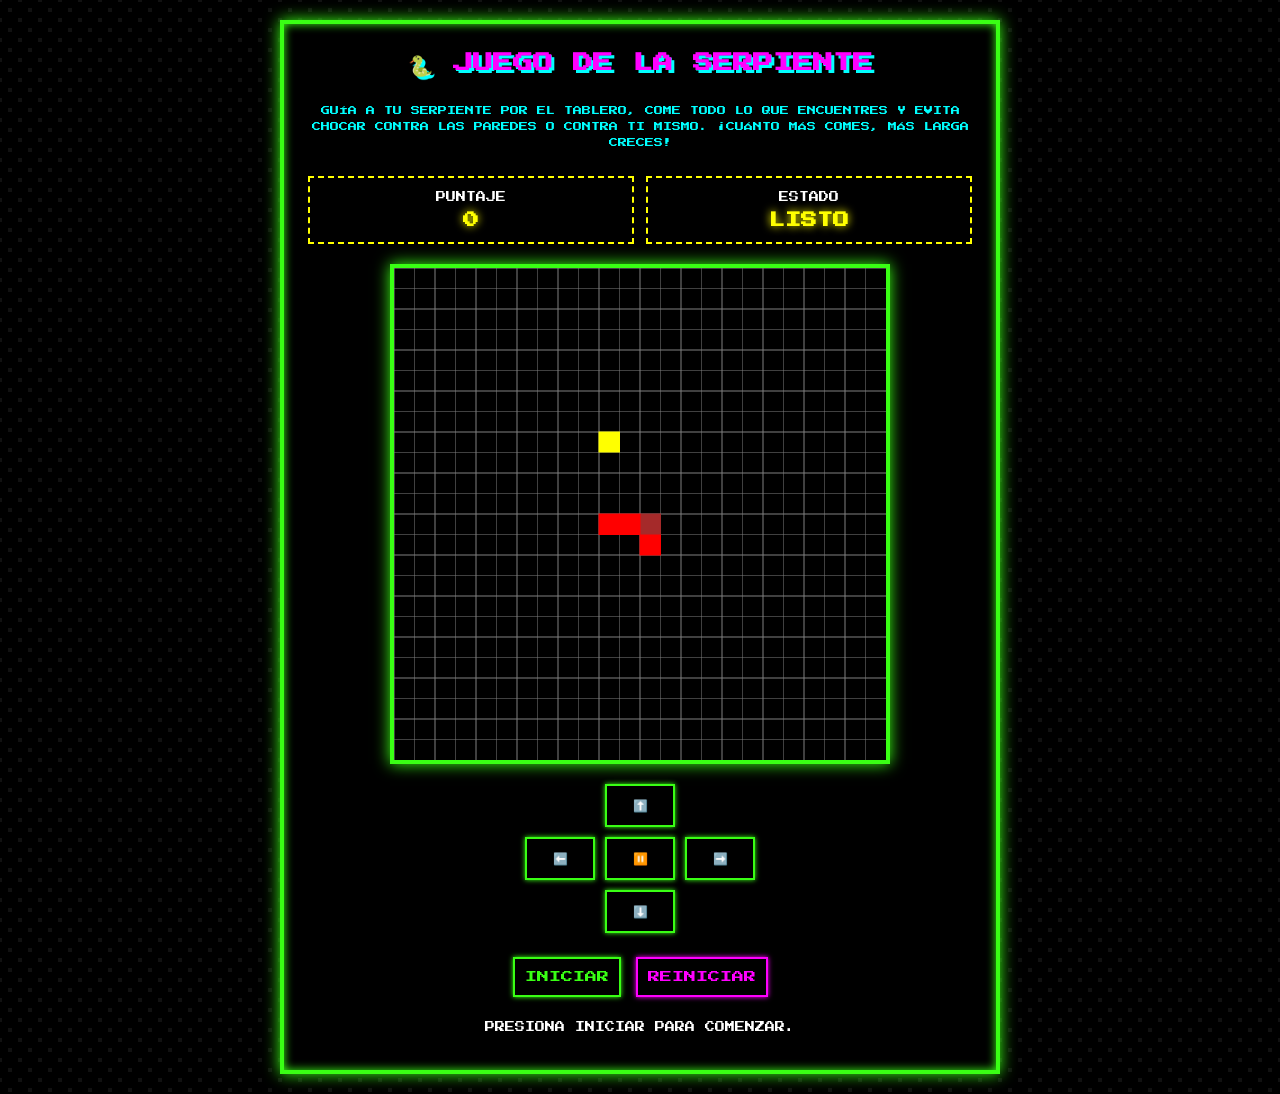
<file: index.html>
<!DOCTYPE html>
<html lang="es">
<head>
  <meta charset="UTF-8" />
  <meta name="viewport" content="width=device-width, initial-scale=1.0" />
  <title>Juego de la Serpiente - Taller</title>
  <link rel="stylesheet" href="serpiente.css">
</head>
<body>
  <main class="contenedor-juego">
    <h1>🐍 Juego de la Serpiente</h1>
    <p class="descripcion">
      Guía a tu serpiente por el tablero, come todo lo que encuentres y evita chocar contra las paredes o contra ti mismo. ¡Cuánto más comes, más larga creces!
    </p>

    <section class="panel-info">
      <div class="tarjeta-info">
        <span>Puntaje</span>
        <strong id="puntaje">0</strong>
      </div>
      <div class="tarjeta-info">
        <span>Estado</span>
        <strong id="estado">Listo</strong>
      </div>
    </section>

    <canvas id="canvasJuego" width="600" height="600"></canvas>

    <section class="controles">
      <button class="vacio">-</button>
      <button id="arriba" onclick="cambiarDireccion('arriba')">⬆️</button>
      <button class="vacio">-</button>

      <button id="izquierda" onclick="cambiarDireccion('izquierda')">⬅️</button>
      <button id="pausar" onclick="pausarJuego()">⏸️</button>
      <button id="derecha" onclick="cambiarDireccion('derecha')">➡️</button>

      <button class="vacio">-</button>
      <button id="abajo" onclick="cambiarDireccion('abajo')">⬇️</button>
      <button class="vacio">-</button>
    </section>

    <section class="acciones">
      <button id="iniciar" onclick="iniciarJuego()">Iniciar</button>
      <button id="reiniciar" class="secundario" onclick="reiniciarJuego()">Reiniciar</button>
    </section>

    <p id="mensaje" class="mensaje">Presiona iniciar para comenzar.</p>
  </main>

  <script src="serpiente.js"></script>
</body>
</html>
</file>
<file: serpiente.css>
/* Importamos una fuente estilo 8-bits clásica de los 90s */
@import url('https://fonts.googleapis.com/css2?family=Press+Start+2P&display=swap');

* {
    box-sizing: border-box;
    margin: 0;
    padding: 0;
    /* Aplicamos la fuente pixelada a todo */
    font-family: 'Press Start 2P', monospace;
}

body {
    min-height: 100vh;
    background-color: #000;
    /* Efecto sutil de rejilla en el fondo para simular una pantalla vieja */
    background-image: 
        radial-gradient(#111 15%, transparent 16%),
        radial-gradient(#111 15%, transparent 16%);
    background-size: 20px 20px;
    background-position: 0 0, 10px 10px;
    color: #fff;
    display: flex;
    justify-content: center;
    align-items: center;
    padding: 20px;
}

.contenedor-juego {
    width: 100%;
    max-width: 720px;
    background: #000;
    /* Borde verde neón con brillo */
    border: 4px solid #39ff14; 
    box-shadow: 0 0 15px #39ff14, inset 0 0 10px #39ff14;
    padding: 24px;
    text-align: center;
    text-transform: uppercase;
}

h1 {
    margin-bottom: 25px;
    font-size: 20px;
    color: #ff00ff; /* Magenta neón */
    text-shadow: 3px 3px 0px #00ffff; /* Sombra cian estilo retro */
    line-height: 1.5;
}

.descripcion {
    margin-bottom: 24px;
    color: #00ffff;
    font-size: 9px;
    line-height: 1.8;
}

.panel-info {
    display: flex;
    justify-content: space-between;
    gap: 12px;
    margin-bottom: 20px;
    flex-wrap: wrap;
}

.tarjeta-info {
    flex: 1;
    min-width: 150px;
    background: #000;
    padding: 14px;
    /* Bordes punteados clásicos */
    border: 2px dashed #ffff00; 
}

.tarjeta-info span {
    display: block;
    font-size: 10px;
    color: #fff;
    margin-bottom: 10px;
}

.tarjeta-info strong {
    font-size: 16px;
    color: #ffff00;
    text-shadow: 0 0 8px #ffff00;
}

canvas {
    width: 100%;
    max-width: 500px;
    background: #000;
    border: 4px solid #39ff14;
    display: block;
    margin: 0 auto 20px auto;
    /* Brillo de pantalla CRT en el lienzo */
    box-shadow: 0 0 15px #39ff14;
    image-rendering: pixelated; /* Evita bordes borrosos en el canvas */
}

.controles {
    display: grid;
    grid-template-columns: repeat(3, 70px);
    gap: 10px;
    justify-content: center;
    align-items: center;
    margin-bottom: 24px;
}

button {
    border: 2px solid #39ff14;
    background: #000;
    color: #39ff14;
    padding: 12px 10px;
    font-size: 12px;
    cursor: pointer;
    text-transform: uppercase;
    transition: 0.1s;
    box-shadow: 0 0 5px #39ff14;
}

button:hover {
    background: #39ff14;
    color: #000;
    box-shadow: 0 0 15px #39ff14;
}

.vacio {
    visibility: hidden;
}

.acciones {
    display: flex;
    justify-content: center;
    gap: 15px;
    flex-wrap: wrap;
}

.acciones .secundario {
    border-color: #ff00ff;
    color: #ff00ff;
    box-shadow: 0 0 5px #ff00ff;
}

.acciones .secundario:hover {
    background: #ff00ff;
    color: #000;
    box-shadow: 0 0 15px #ff00ff;
}

.mensaje {
    margin-top: 25px;
    color: #fff;
    font-size: 10px;
    min-height: 24px;
    /* Efecto "Press Start" parpadeante */
    animation: parpadeo 1s infinite; 
}

@keyframes parpadeo {
    0%, 100% { opacity: 1; }
    50% { opacity: 0; }
}

@media (max-width: 520px) {
    h1 { font-size: 16px; }
    .controles { grid-template-columns: repeat(3, 60px); }
    button { font-size: 10px; padding: 10px; }
}
</file>
